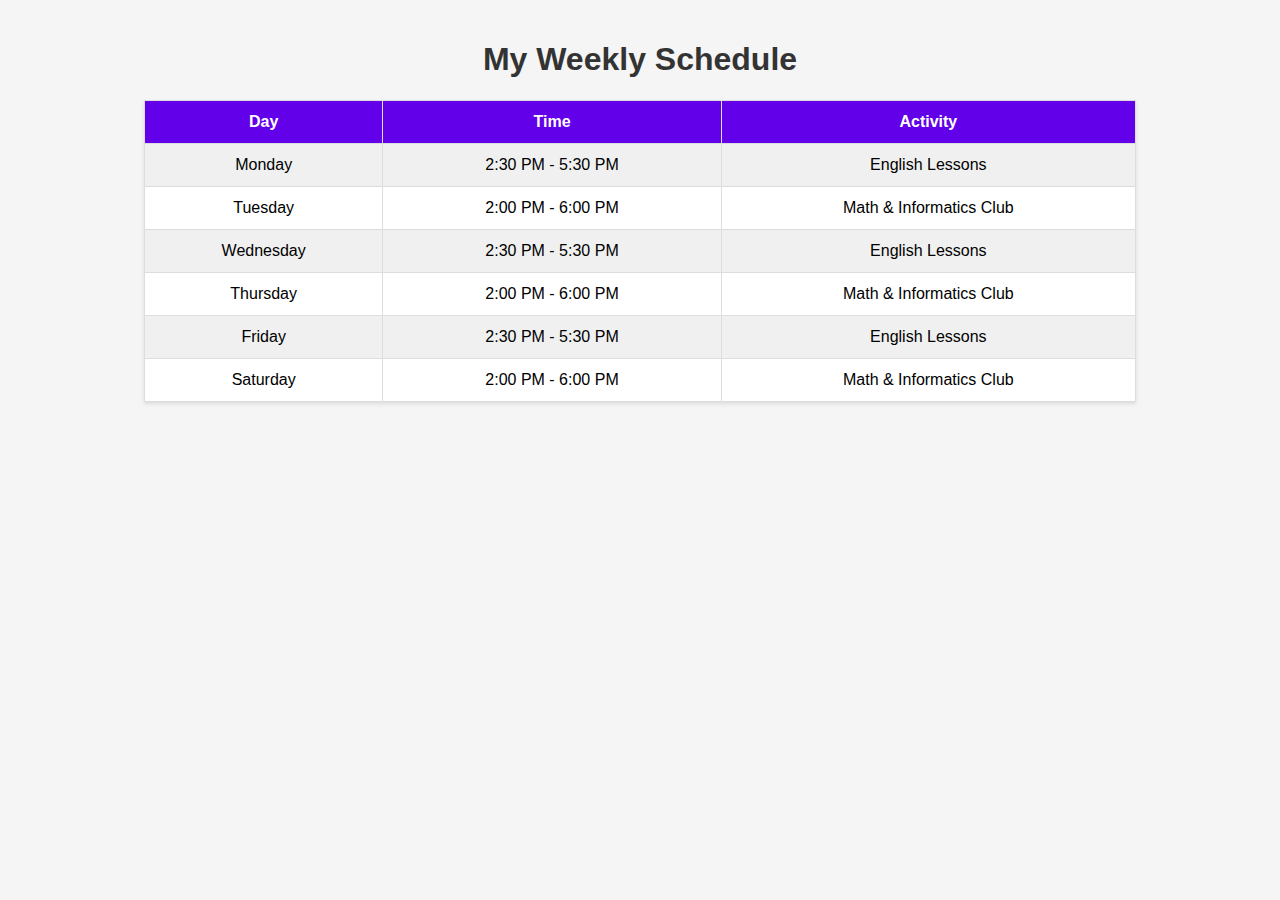
<file: 3.html>
<!DOCTYPE html>
<html lang="en">
<head>
  <meta charset="UTF-8" />
  <meta name="viewport" content="width=device-width, initial-scale=1.0"/>
  <title>My Schedule</title>
  <style>
    body {
      font-family: Arial, sans-serif;
      background: #f5f5f5;
      margin: 0;
      padding: 20px;
    }
    h1 {
      text-align: center;
      color: #333;
    }
    table {
      width: 80%;
      margin: 20px auto;
      border-collapse: collapse;
      background: #fff;
      box-shadow: 0 2px 4px rgba(0,0,0,0.1);
    }
    th, td {
      padding: 12px 16px;
      border: 1px solid #ddd;
      text-align: center;
    }
    th {
      background-color: #6200ea;
      color: white;
    }
    tr:nth-child(even) {
      background-color: #f0f0f0;
    }
  </style>
</head>
<body>

  <h1>My Weekly Schedule</h1>

  <table>
    <tr>
      <th>Day</th>
      <th>Time</th>
      <th>Activity</th>
    </tr>
    <tr>
      <td>Monday</td>
      <td>2:30 PM - 5:30 PM</td>
      <td>English Lessons</td>
    </tr>
    <tr>
      <td>Tuesday</td>
      <td>2:00 PM - 6:00 PM</td>
      <td>Math & Informatics Club</td>
    </tr>
    <tr>
      <td>Wednesday</td>
      <td>2:30 PM - 5:30 PM</td>
      <td>English Lessons</td>
    </tr>
    <tr>
      <td>Thursday</td>
      <td>2:00 PM - 6:00 PM</td>
      <td>Math & Informatics Club</td>
    </tr>
    <tr>
      <td>Friday</td>
      <td>2:30 PM - 5:30 PM</td>
      <td>English Lessons</td>
    </tr>
    <tr>
      <td>Saturday</td>
      <td>2:00 PM - 6:00 PM</td>
      <td>Math & Informatics Club</td>
    </tr>
  </table>

</body>
</html>
</file>
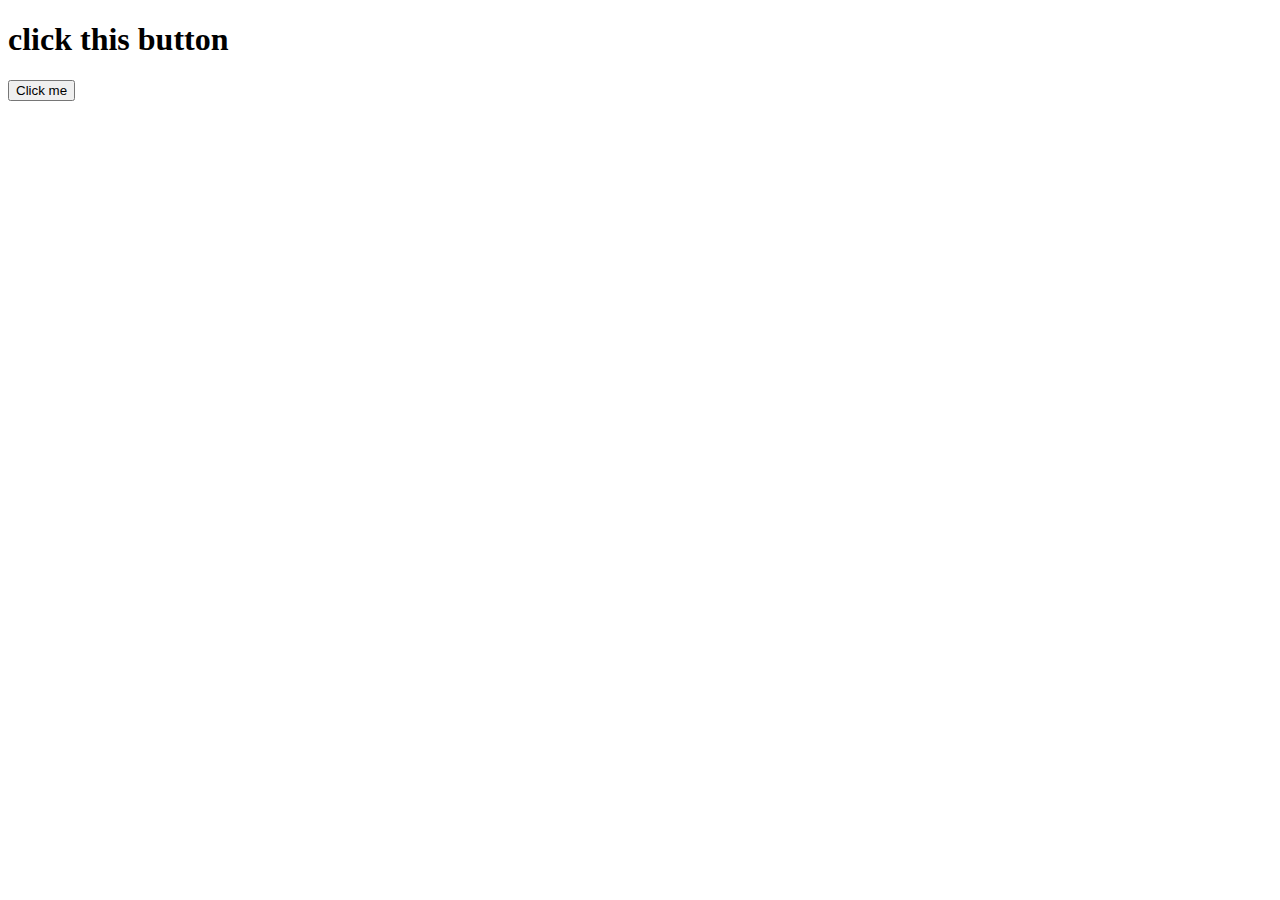
<file: button.html>
<!DOCTYPE html>
<html>
<body>

<h1>click this button</h1>

<button onclick="typeWriter()">Click me</button>

<p id="demo"></p>

<script>
var i = 0;
var txt = 'Hi my name is Zebo I am from Uzbekistan.';
var speed = 50;

function typeWriter() {
  if (i < txt.length) {
    document.getElementById("demo").innerHTML += txt.charAt(i);
    i++;
    setTimeout(typeWriter, speed);
  }
}
</script>

</body>
</html>
</file>
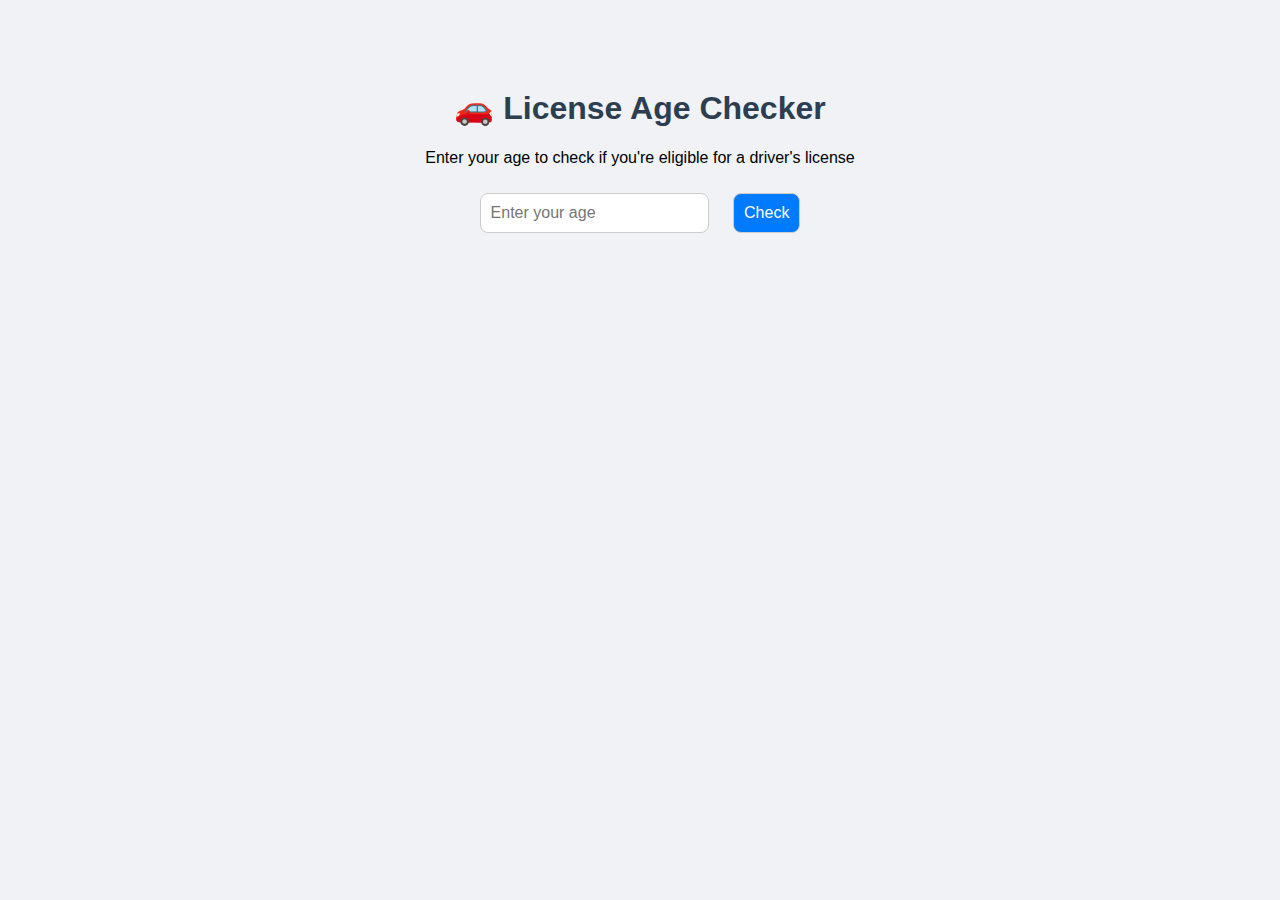
<file: License_Age_Checker.html>
<!DOCTYPE html>
<html lang="en">
<head>
  <meta charset="UTF-8" />
  <meta name="viewport" content="width=device-width, initial-scale=1.0"/>
  <title>License Age Checker</title>
  <style>
    body {
      font-family: Arial, sans-serif;
      background: #f0f2f5;
      text-align: center;
      padding: 60px 20px;
    }
    h1 {
      color: #2c3e50;
    }
    input, button {
      padding: 10px;
      font-size: 16px;
      margin: 10px;
      border: 1px solid #ccc;
      border-radius: 8px;
    }
    button {
      background-color: #007bff;
      color: white;
      cursor: pointer;
    }
    button:hover {
      background-color: #0056b3;
    }
    #result {
      margin-top: 20px;
      font-weight: bold;
      font-size: 20px;
      color: #333;
    }
  </style>
</head>
<body>

  <h1>🚗 License Age Checker</h1>
  <p>Enter your age to check if you're eligible for a driver's license</p>

  <input type="number" id="age" placeholder="Enter your age" min="0">
  <button onclick="checkAge()">Check</button>

  <div id="result"></div>

  <script>
    function checkAge() {
      const age = parseInt(document.getElementById("age").value);
      const result = document.getElementById("result");

      if (isNaN(age)) {
        result.textContent = "❗ Please enter a valid number.";
        result.style.color = "red";
      } else if (age >= 18) {
        result.textContent = "✅ You are eligible for a driver's license!";
        result.style.color = "green";
      } else {
        result.textContent = "⛔ You are not eligible. Wait until you're 18.";
        result.style.color = "orange";
      }
    }
  </script>

</body>
</html>
</file>
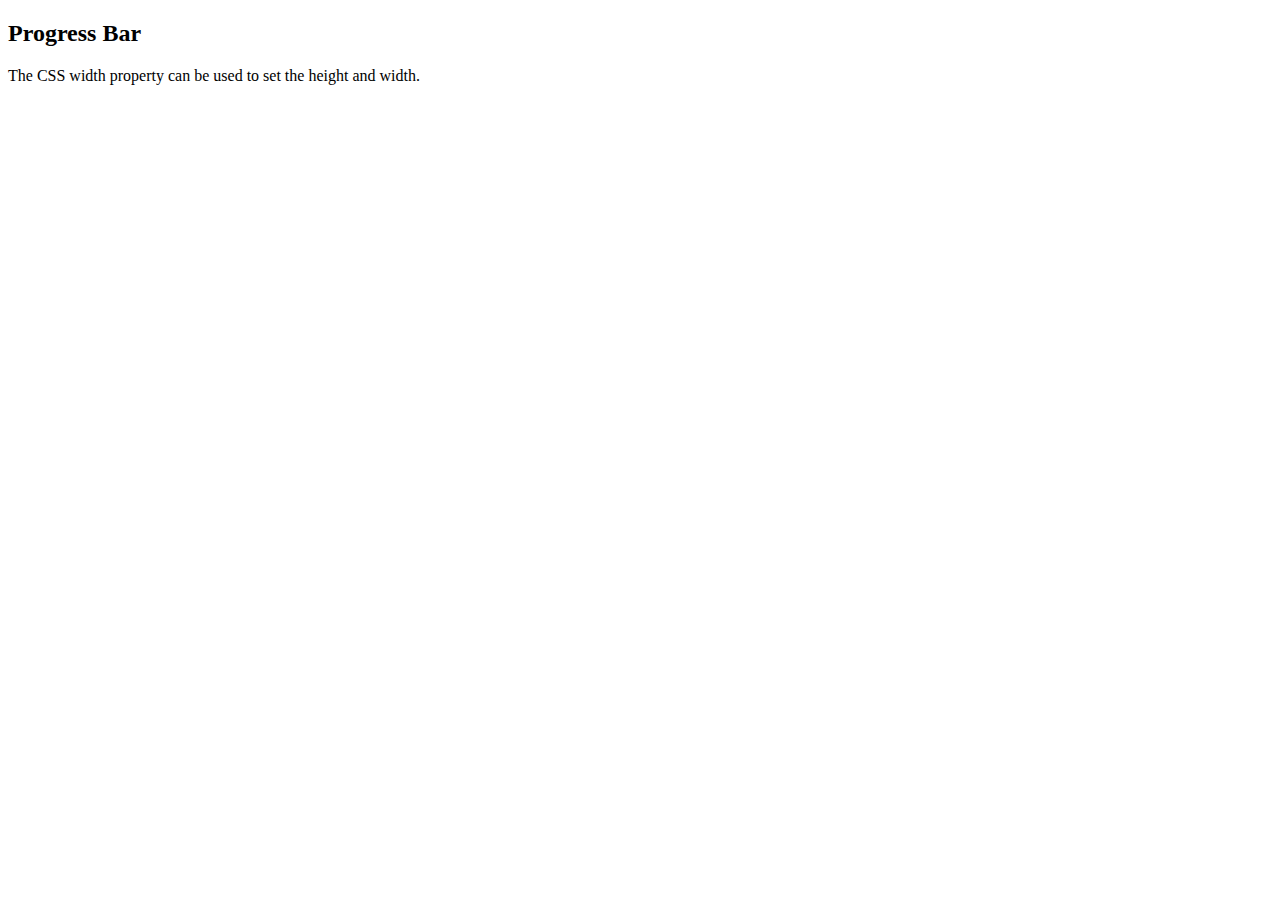
<file: progressbar.html>
<!DOCTYPE html>
<html>
<title>Proress</title>
<meta name="viewport" content="width=device-width, initial-scale=1">
<link rel="stylesheet" href="https://www.w3schools.com/w3css/5/w3.css">
<body>
<div class="w3-container">

<h2>Progress Bar</h2>
<p>The CSS width property can be used to set the height and width.</p>

<div class="w3-border">
  <div class="w3-grey" style="height:24px;width:20%"></div>
</div>

</div>
</body>
</html>
</file>
